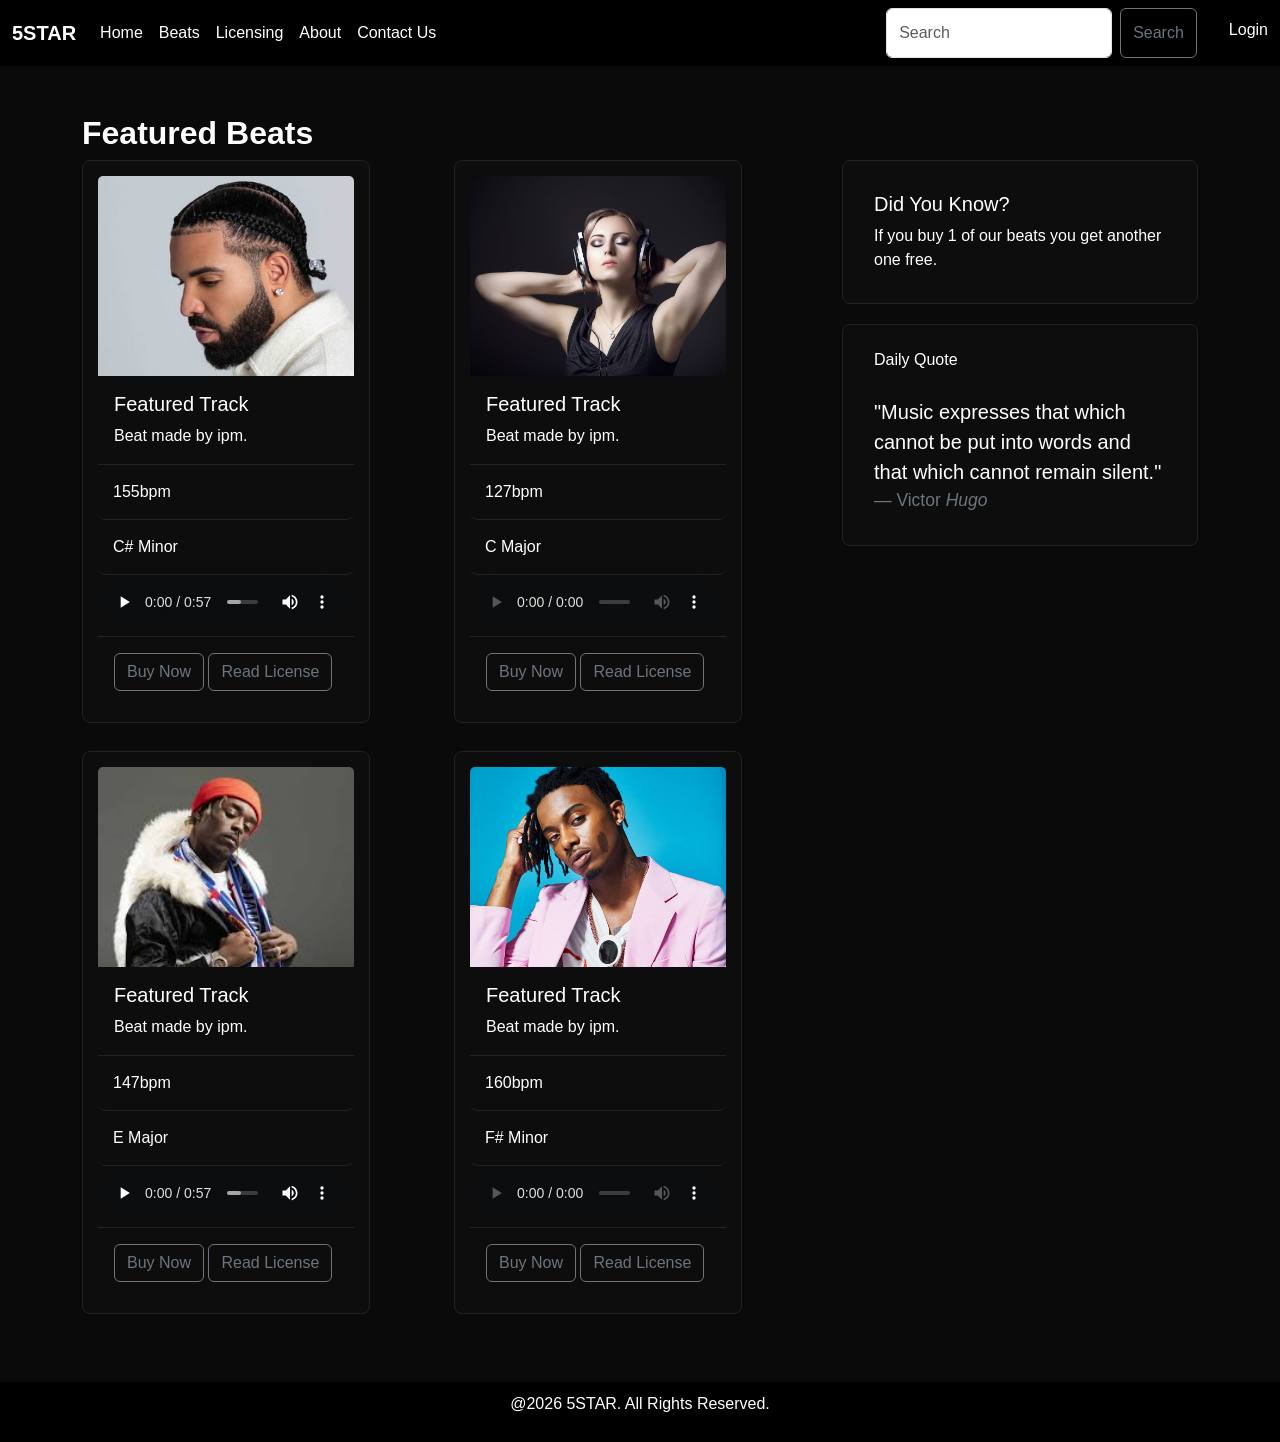
<file: index.html>
<!DOCTYPE html>
<html>
   <head>
      <meta charset="UTF-8"> 
      <meta name="viewport" content="width=device-width, initial-scale=1.0">
      <title> Home Page</title>
      <link href="https://cdn.jsdelivr.net/npm/bootstrap@5.3.0/dist/css/bootstrap.min.css" rel="stylesheet"> 
      <link rel="stylesheet" href="style.css">
    
   </head>
       <body>
        
         <div class="header"> 

            <nav class="navbar navbar-expand-lg navbar-dark bg-black">
              <div class="container-fluid">
                <a class="navbar-brand" href="index.html">5STAR</a>
                <button class="navbar-toggler" type="button" data-bs-toggle="collapse" data-bs-target="#navbarSupportedContent" aria-controls="navbarSupportedContent" aria-expanded="false" aria-label="Toggle navigation">
                <span class="navbar-toggler-icon"></span>
                </button>
                  <div class="collapse navbar-collapse" id="navbarSupportedContent">
                    <ul class="navbar-nav me-auto mb-2 mb-lg-0">
                      <li class="nav-item">
                        <a class="nav-link active" aria-current="page" href="index.html">Home</a>
                      </li>
                      <li class="nav-item">
                        <a class="nav-link active" aria-current="page" href="beats.html">Beats</a>
                      </li>
                      <li class="nav-item">
                        <a class="nav-link active" aria-current="page" href="licensing.html">Licensing</a>
                      </li>
                      <li class="nav-item">
                        <a class="nav-link active" aria-current="page" href="about.html">About</a>
                      </li>
                      <li class="nav-item">
                        <a class="nav-link active" aria-current="page" href="contactus.html">Contact Us</a>
                      </li>    
                        </ul>
                      </li>
                    </ul>
                    <form class="d-flex">
                      <input class="form-control me-2" type="search" placeholder="Search" aria-label="Search">
                      <button class="btn btn-outline-secondary" type="submit">Search</button>
                              <li class="nav-login">
                      <ul>  <a class="nav-link active" aria-current="page" href="login.html" id="loginBtn">Login</a>
                      </ul>
                      </li>  
                    </form>
                  </div>
              </div>
          </nav>
       </div>
      
          <main class="container my-5"> 
            <h2>Featured Beats</h2>
            <div class="card-container">
                <div class="row"> 
                    <div class="col-md-8">
                    <div class="row g-2">

                    <div class="col-md-6"> 

                      <div class="card" style="width: 18rem;">
                        <img src="images/image3.jpg" class="card-img-top" alt="...">
                        <div class="card-body">
                          <h5 class="card-title">Featured Track</h5>
                          <p class="card-text">Beat made by ipm.</p>
                        </div>
                        <ul class="list-group list-group-flush">
                          <li class="list-group-item">155bpm</li>
                          <li class="list-group-item">C# Minor</li>
                          <li> <audio src="audio/bb8.mp3" controls> </audio> </li>
                        </ul>
                        <div class="card-body">
                        <a class="btn btn-outline-secondary" href="checkout.html" role="button">Buy Now</a>
                        <a class="btn btn-outline-secondary" href="licensing.html" role="button">Read License</a>
                        </div>
                      </div>
                    </div> 
                
                
                    
                    <div class="col-md-6"> 

                      <div class="card" style="width: 18rem;">
                        <img src="images/image1.jpg" class="card-img-top" alt="...">
                        <div class="card-body">
                          <h5 class="card-title">Featured Track</h5>
                          <p class="card-text">Beat made by ipm.</p>
                        </div>
                        <ul class="list-group list-group-flush">
                          <li class="list-group-item">127bpm</li>
                          <li class="list-group-item">C Major</li>
                          <li> <audio src="audio/jaiva127bpm.mp3" controls> </audio> </li>
                        </ul>
                        <div class="card-body">
                        <a class="btn btn-outline-secondary" href="checkout.html" role="button">Buy Now</a>
                        <a class="btn btn-outline-secondary" href="licensing.html" role="button">Read License</a>
                        </div>
                      </div>
                      </div>  
                    

                    
                    <div class="col-md-6"> 

                      <div class="card" style="width: 18rem;">
                        <img src="images/image2.jpg" class="card-img-top" alt="...">
                        <div class="card-body">
                          <h5 class="card-title">Featured Track</h5>
                          <p class="card-text">Beat made by ipm.</p>
                        </div>
                        <ul class="list-group list-group-flush">
                          <li class="list-group-item">147bpm</li>
                          <li class="list-group-item">E Major</li>
                          <li> <audio src="audio/bb8.mp3" controls> </audio> </li>
                        </ul>
                        <div class="card-body">
                        <a class="btn btn-outline-secondary" href="checkout.html" role="button">Buy Now</a>
                        <a class="btn btn-outline-secondary" href="licensing.html" role="button">Read License</a>
                        </div>
                      </div>
                      </div>                     
                    
                  
                    <div class="col-md-6"> 

                      <div class="card" style="width: 18rem;">
                        <img src="images/image4.jpg" class="card-img-top" alt="...">
                        <div class="card-body">
                          <h5 class="card-title">Featured Track</h5>
                          <p class="card-text">Beat made by ipm.</p>
                        </div>
                        <ul class="list-group list-group-flush">
                          <li class="list-group-item">160bpm</li>
                          <li class="list-group-item">F# Minor</li>
                          <li> <audio src="audio/jaiva127bpm.mp3" controls> </audio> </li>
                        </ul>
                        <div class="card-body">
                        <a class="btn btn-outline-secondary" href="checkout.html" role="button">Buy Now</a>
                        <a class="btn btn-outline-secondary" href="licensing.html" role="button">Read License</a>
                        </div>
                      </div>
                      </div>   
                      </div>
                      </div>                  
                                    

                <div class="col-md-4 ms-auto">

                    <div class="card"> 

                        <div class="card-body"> 

                            <h5 class="card-title">Did You Know?</h5> 

                            <p class="card-text">If you buy 1 of our beats you get another one free.</p> 

                        </div> 

                    </div> 
                    <div class="card">
                      <div class="card-header">
                        Daily Quote
                      </div>
                      <div class="card-body">
                        <blockquote class="blockquote mb-0">
                          <p>"Music expresses that which cannot be put into words and that which cannot remain silent." </p>
                          <footer class="blockquote-footer">Victor  <cite title="Source Title">Hugo</cite></footer>
                        </blockquote>
                      </div>
                    </div>
                 </div>
                </div> 
      


            

      </main> 
      <script src="https://cdn.jsdelivr.net/npm/@popperjs/core@2.11.6/dist/umd/popper.min.js"></script> 
      <script src="https://cdn.jsdelivr.net/npm/bootstrap@5.3.0/dist/js/bootstrap.min.js"></script> 
      <script src="script.js"></script> 
    </body>
          <div class="footer">
        <p>@2026 5STAR. All Rights Reserved.</p>
      </div>
</html>
</file>
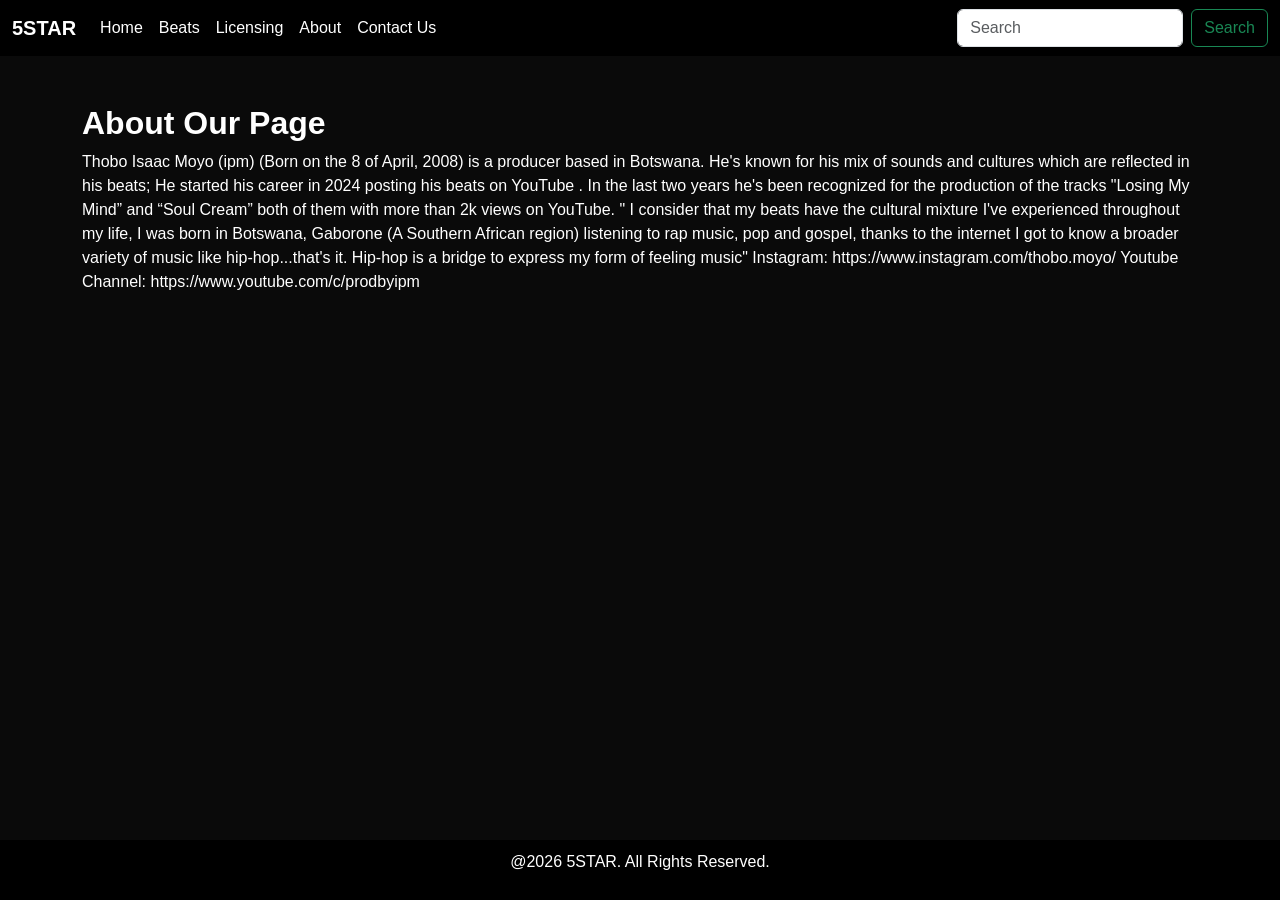
<file: about.html>
<!DOCTYPE html>
<html>
    <head> 
        <meta charset="UTF-8"> 
        <meta name="viewport" content="width=device-width, initial-scale=1.0">
        <title> About </title>
        <link href="https://cdn.jsdelivr.net/npm/bootstrap@5.3.0/dist/css/bootstrap.min.css" rel="stylesheet">
        <link rel="stylesheet" href="style.css">
    </head>
     <body>
        <div class="header"> 

            <nav class="navbar navbar-expand-lg navbar-dark bg-black">
            <div class="container-fluid">
                <a class="navbar-brand" href="index.html">5STAR</a>
                <button class="navbar-toggler" type="button" data-bs-toggle="collapse" data-bs-target="#navbarSupportedContent" aria-controls="navbarSupportedContent" aria-expanded="false" aria-label="Toggle navigation">
                <span class="navbar-toggler-icon"></span>
                </button>
                <div class="collapse navbar-collapse" id="navbarSupportedContent">
                <ul class="navbar-nav me-auto mb-2 mb-lg-0">
                    <li class="nav-item">
                    <a class="nav-link active" aria-current="page" href="index.html">Home</a>
                    </li>
                    <li class="nav-item">
                    <a class="nav-link active" aria-current="page" href="beats.html">Beats</a>
                    </li>
                    <li class="nav-item">
                    <a class="nav-link active" aria-current="page" href="licensing.html">Licensing</a>
                    </li>
                    <li class="nav-item">
                        <a class="nav-link active" aria-current="page" href="about.html">About</a>
                    </li>
                    <li class="nav-item">
                    <a class="nav-link active" aria-current="page" href="contactus.html">Contact Us</a>
                    </li>    
                    </ul>
                    </li>
                </ul>
                <form class="d-flex">
                    <input class="form-control me-2" type="search" placeholder="Search" aria-label="Search">
                    <button class="btn btn-outline-success" type="submit">Search</button>
                </form>
                </div>
            </div>
            </nav>
        </div>

      <main class="container my-5"> 
        <h2>About Our Page</h2>
        <p>Thobo Isaac Moyo (ipm) (Born on the 8 of April, 2008) is a producer based in Botswana. He's known for his mix of sounds and cultures which are reflected in his beats; He started his career in 2024 posting his beats on YouTube . In the last two years he's been recognized for the production of the tracks "Losing My Mind” and “Soul Cream” both of them with more than 2k views on YouTube. " I consider that my beats have the cultural mixture I've experienced throughout my life, I was born in Botswana, Gaborone (A Southern African region) listening to rap music, pop and gospel, thanks to the internet I got to know a broader variety of music like hip-hop...that's it. Hip-hop is a bridge to express my form of feeling music" Instagram: https://www.instagram.com/thobo.moyo/ Youtube Channel: https://www.youtube.com/c/prodbyipm</p>
        
      </main>
      <div class="footer">
        <p>@2026 5STAR. All Rights Reserved.</p>
      </div>
</html>
        <script src="https://cdn.jsdelivr.net/npm/@popperjs/core@2.11.6/dist/umd/popper.min.js"></script> 
        <script src="https://cdn.jsdelivr.net/npm/bootstrap@5.3.0/dist/js/bootstrap.min.js"></script> 
        <script src="script.js"></script> 
    </body>
</file>
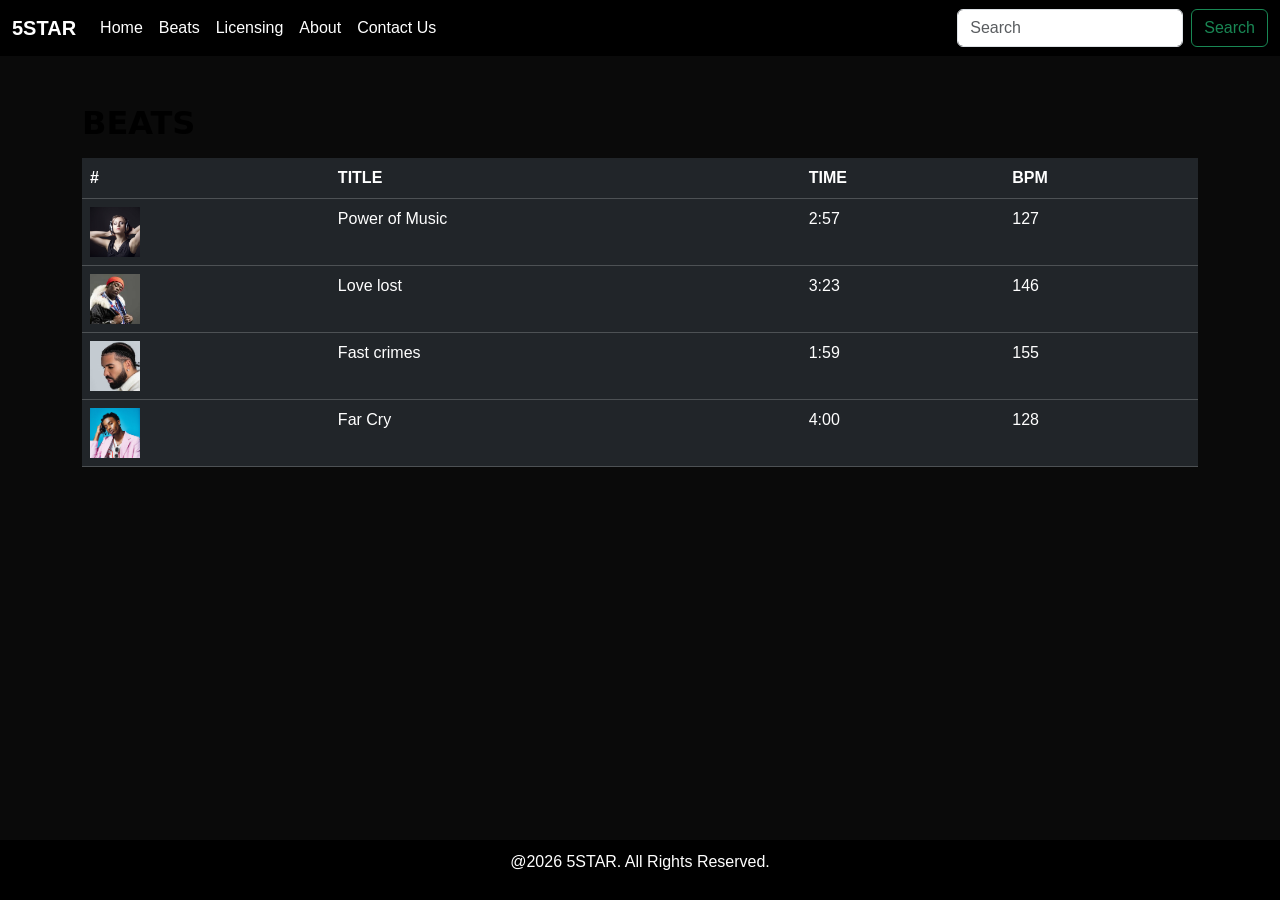
<file: beats.html>
<!DOCTYPE html>
<html>
    <head> 
        <meta charset="UTF-8"> 
        <meta name="viewport" content="width=device-width, initial-scale=1.0">
        <title> Beats </title>
        <link href="https://cdn.jsdelivr.net/npm/bootstrap@5.3.0/dist/css/bootstrap.min.css" rel="stylesheet">
        <link rel="stylesheet" href="style.css">
    </head>
     <body>
        <div class="header"> 

            <nav class="navbar navbar-expand-lg navbar-dark bg-black">
            <div class="container-fluid">
                <a class="navbar-brand" href="index.html">5STAR</a>
                <button class="navbar-toggler" type="button" data-bs-toggle="collapse" data-bs-target="#navbarSupportedContent" aria-controls="navbarSupportedContent" aria-expanded="false" aria-label="Toggle navigation">
                <span class="navbar-toggler-icon"></span>
                </button>
                <div class="collapse navbar-collapse" id="navbarSupportedContent">
                <ul class="navbar-nav me-auto mb-2 mb-lg-0">
                    <li class="nav-item">
                    <a class="nav-link active" aria-current="page" href="index.html">Home</a>
                    </li>
                    <li class="nav-item">
                    <a class="nav-link active" aria-current="page" href="beats.html">Beats</a>
                    </li>
                    <li class="nav-item">
                    <a class="nav-link active" aria-current="page" href="licensing.html">Licensing</a>
                    </li>
                    <li class="nav-item">
                        <a class="nav-link active" aria-current="page" href="about.html">About</a>
                    </li>
                    <li class="nav-item">
                    <a class="nav-link active" aria-current="page" href="contactus.html">Contact Us</a>
                    </li>    
                    </ul>
                    </li>
                </ul>
                <form class="d-flex">
                    <input class="form-control me-2" type="search" placeholder="Search" aria-label="Search">
                    <button class="btn btn-outline-success" type="submit">Search</button>
                </form>

                </div>
            </div>
            </nav>
        </div>
      <main class="container my-5"> 
        
            
                <div class="beats">
                    <h2>BEATS</h2>
 <table class="table table-dark  ">
    <div class="table">
  <thead>
    <tr>
      <th scope="col">#</th>
      <th scope="col">TITLE</th>
      <th scope="col">TIME</th>
      <th scope="col">BPM</th>
    </tr>
  </thead>
  <tbody>
    <tr>
      <th scope="row"> <img src="images/image1.jpg" class="beat-img" onclick="playSong('audio/jaiva127bpm.mp3')"></th>
      <td>Power of Music</td>
      <td>2:57</td>
      <td>127</td>
    </tr>
    <tr>
      <th scope="row"><img src="images/image2.jpg"</th>
      <td>Love lost</td>
      <td>3:23</td>
      <td>146</td>
    </tr>
    <tr>
      <th scope="row"><img src="images/image3.jpg"</th>
      <td>Fast crimes</td>
      <td>1:59</td>
      <td>155</td>
    </tr>
    <tr>
      <th scope="row"><img src="images/image4.jpg"</th>
      <td>Far Cry</td>
      <td>4:00</td>
      <td>128</td>
    </tr>
  </tbody>
  </div>
</table>
 
            </div>
      </main>
      <div class="footer">
        <p>@2026 5STAR. All Rights Reserved.</p>
      </div>
        <script src="https://cdn.jsdelivr.net/npm/@popperjs/core@2.11.6/dist/umd/popper.min.js"></script> 
        <script src="https://cdn.jsdelivr.net/npm/bootstrap@5.3.0/dist/js/bootstrap.min.js"></script> 
    </body>

</html>
</file>
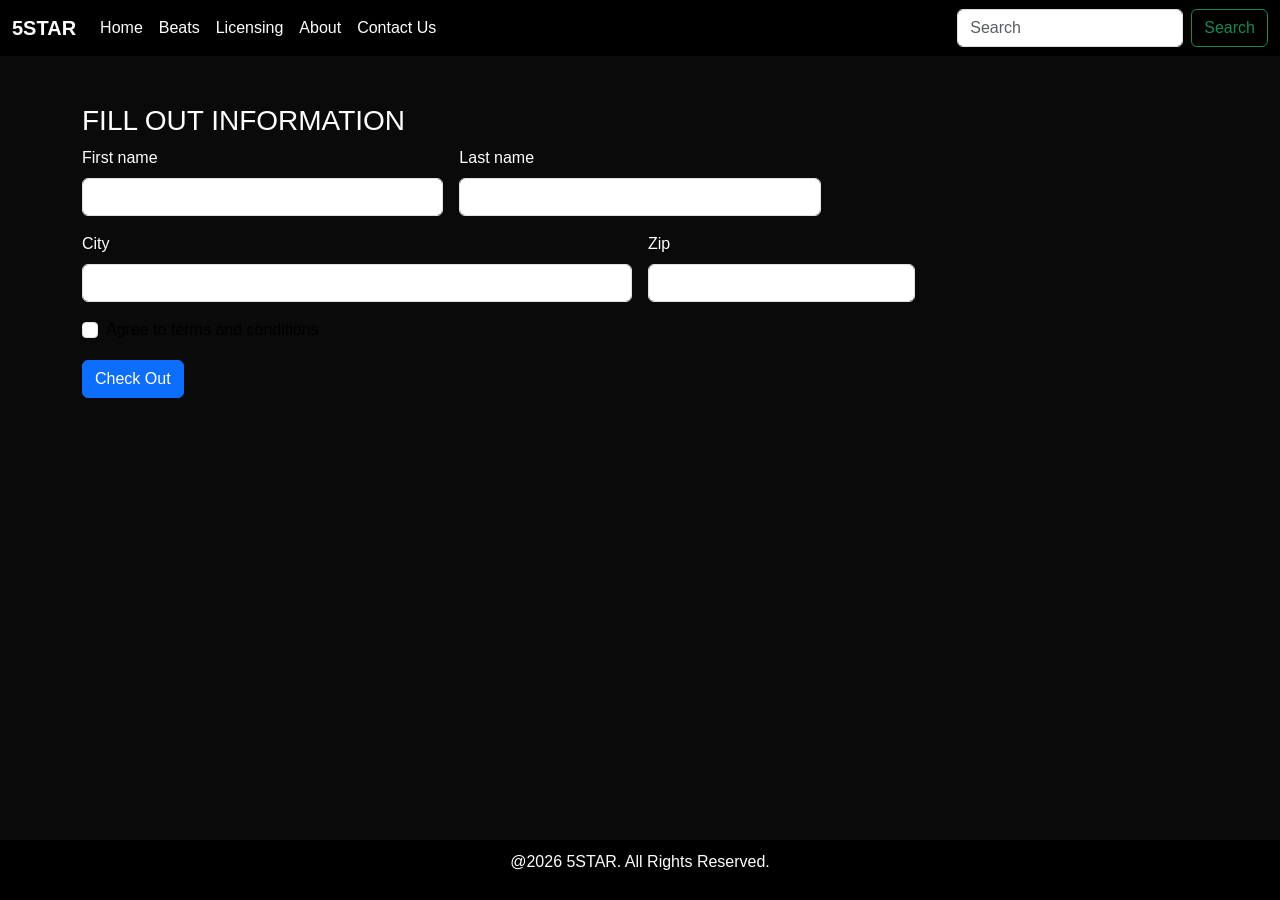
<file: checkout.html>
<!DOCTYPE html>
<html>
    <head> 
        <meta charset="UTF-8"> 
        <meta name="viewport" content="width=device-width, initial-scale=1.0">
        <title> CheckOut </title>
        <link href="https://cdn.jsdelivr.net/npm/bootstrap@5.3.0/dist/css/bootstrap.min.css" rel="stylesheet">
        <link rel="stylesheet" href="style.css">
    </head>
     <body>
        <div class="header"> 

            <nav class="navbar navbar-expand-lg navbar-dark bg-black">
            <div class="container-fluid">
                <a class="navbar-brand" href="index.html">5STAR</a>
                <button class="navbar-toggler" type="button" data-bs-toggle="collapse" data-bs-target="#navbarSupportedContent" aria-controls="navbarSupportedContent" aria-expanded="false" aria-label="Toggle navigation">
                <span class="navbar-toggler-icon"></span>
                </button>
                <div class="collapse navbar-collapse" id="navbarSupportedContent">
                <ul class="navbar-nav me-auto mb-2 mb-lg-0">
                    <li class="nav-item">
                    <a class="nav-link active" aria-current="page" href="index.html">Home</a>
                    </li>
                    <li class="nav-item">
                    <a class="nav-link active" aria-current="page" href="beats.html">Beats</a>
                    </li>
                    <li class="nav-item">
                    <a class="nav-link active" aria-current="page" href="licensing.html">Licensing</a>
                    </li>
                    <li class="nav-item">
                        <a class="nav-link active" aria-current="page" href="about.html">About</a>
                    </li>
                    <li class="nav-item">
                    <a class="nav-link active" aria-current="page" href="contactus.html">Contact Us</a>
                    </li>    
                    </ul>
                    </li>
                </ul>
                <form class="d-flex">
                    <input class="form-control me-2" type="search" placeholder="Search" aria-label="Search">
                    <button class="btn btn-outline-success" type="submit">Search</button>
                </form>
                </div>
         </div>
         </nav>
    </div>

            <main class="container my-5">
                <div class="checkout">
                    <h3>FILL OUT INFORMATION</h3>
                    
                <form class="row g-3 needs-validation" action="purchase.html" method="GET" novalidate>
                    
                <div class="col-md-4">
                    <label for="validationCustom01" class="form-label">First name</label>
                    <input type="text" class="form-control" id="validationCustom01" required>
                    <div class="invalid-feedback">
                    Please provide first name.
                    </div>
                </div>
                <div class="col-md-4">
                    <label for="validationCustom02" class="form-label">Last name</label>
                    <input type="text" class="form-control" id="validationCustom02" required>
                    <div class="invalid-feedback">
                    Please provide last name.
                    </div>
                    
                </div>
               
                <div class="col-md-6">
                    <label for="validationCustom03" class="form-label">City</label>
                    <input type="text" class="form-control" id="validationCustom03" required>
                    <div class="invalid-feedback">
                    Please provide a valid city.
                    </div>
                </div>
               
                <div class="col-md-3">
                    <label for="validationCustom05" class="form-label">Zip</label>
                    <input type="text" class="form-control" id="validationCustom05" required>
                    <div class="invalid-feedback">
                    Please provide a valid zip.
                    </div>
                </div>
                <div class="col-12">
                    <div class="form-check">
                    <input class="form-check-input" type="checkbox" value="" id="invalidCheck" required>
                    <label class="form-check-label" for="invalidCheck">
                        Agree to terms and conditions
                    </label>
                    <div class="invalid-feedback">
                        You must agree before submitting.
                    </div>
                    </div>
                </div>
                <div class="col-12">
                    
                    <button class="btn btn-primary" href="index.html" type="submit">Check Out</button>
                    
                </div>
                </form>
                
                </div>


                <script src="https://cdn.jsdelivr.net/npm/@popperjs/core@2.11.6/dist/umd/popper.min.js"></script> 
                <script src="https://cdn.jsdelivr.net/npm/bootstrap@5.3.0/dist/js/bootstrap.min.js"></script> 
                <script src="script.js"></script> 
        </main>
    </body>
      <div class="footer">
        <p>@2026 5STAR. All Rights Reserved.</p>
      </div>
</html>
</file>
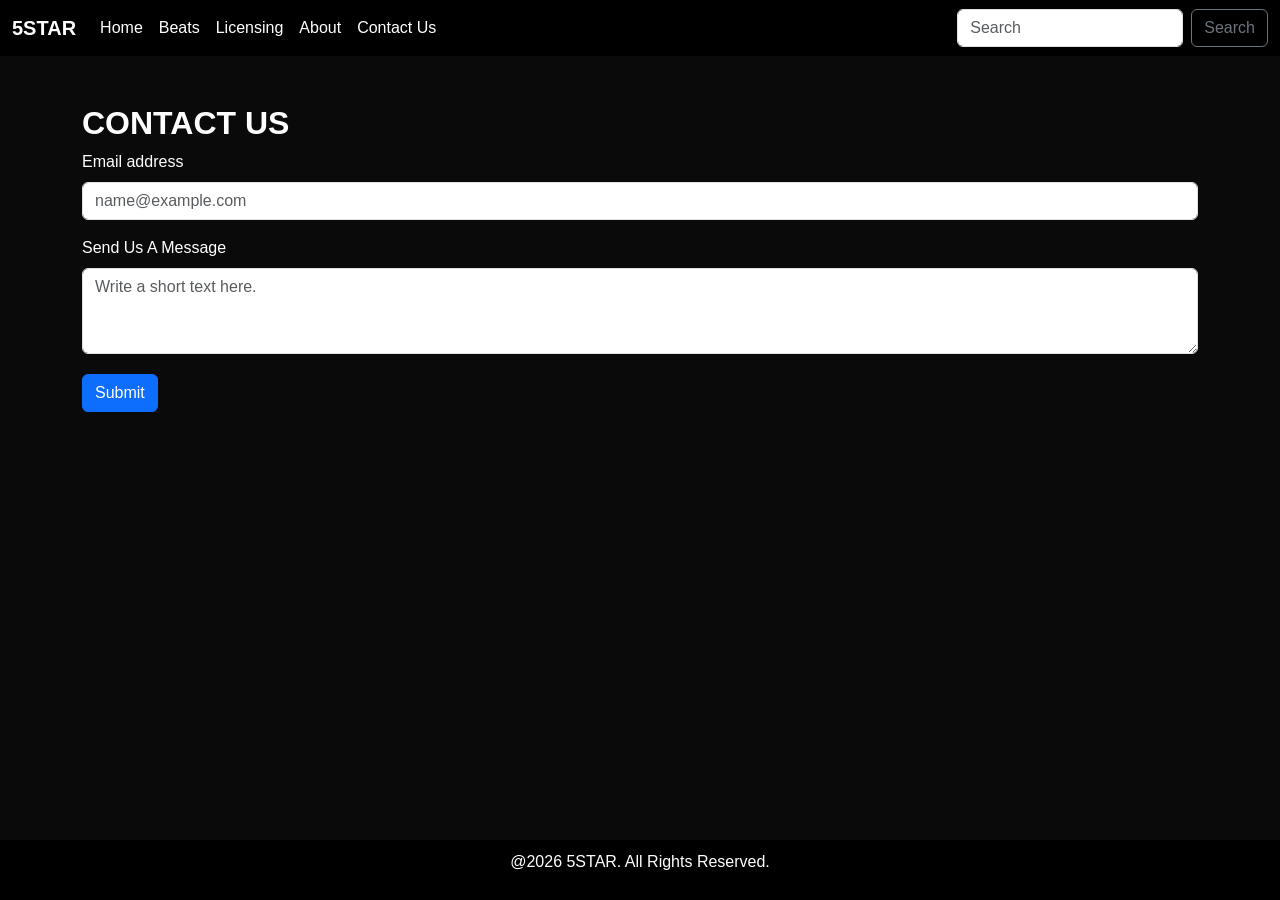
<file: contactus.html>
<!DOCTYPE html>
<html>
    <head> 
        <meta charset="UTF-8"> 
        <meta name="viewport" content="width=device-width, initial-scale=1.0">
        <title> Contact Us </title>
        <link href="https://cdn.jsdelivr.net/npm/bootstrap@5.3.0/dist/css/bootstrap.min.css" rel="stylesheet"> 
        <link rel="stylesheet" href="style.css">
    </head>
    <body>
        
        <div class="header"> 
            <nav class="navbar navbar-expand-lg navbar-dark bg-black">
            <div class="container-fluid">
                <a class="navbar-brand" href="index.html">5STAR</a>
                <button class="navbar-toggler" type="button" data-bs-toggle="collapse" data-bs-target="#navbarSupportedContent" aria-controls="navbarSupportedContent" aria-expanded="false" aria-label="Toggle navigation">
                <span class="navbar-toggler-icon"></span>
                </button>
                <div class="collapse navbar-collapse" id="navbarSupportedContent">
                <ul class="navbar-nav me-auto mb-2 mb-lg-0">
                    <li class="nav-item">
                    <a class="nav-link active" aria-current="page" href="index.html">Home</a>
                    </li>
                    <li class="nav-item">
                    <a class="nav-link active" aria-current="page" href="beats.html">Beats</a>
                    </li>
                    <li class="nav-item">
                    <a class="nav-link active" aria-current="page" href="licensing.html">Licensing</a>
                    </li>
                    <li class="nav-item">
                        <a class="nav-link active" aria-current="page" href="about.html">About</a>
                    </li>
                    <li class="nav-item">
                    <a class="nav-link active" aria-current="page" href="contactus.html">Contact Us</a>
                    </li>    
                    </ul>
                    </li>
                </ul>
                <form class="d-flex">
                    <input class="form-control me-2" type="search" placeholder="Search" aria-label="Search">
                    <button class="btn btn-outline-secondary" type="submit">Search</button>
                </form>
                </div>
                
            </div>
            
            </nav>
        </div>
        
            <main class="container my-5"> 
                <h2> CONTACT US </h2>
                <form action="index.html">
                <div class="mb-3">
                    <label for="exampleFormControlInput1" class="form-label">Email address</label>
                    <input type="email" class="form-control" id="floatingInput" placeholder="name@example.com" required>
                </div>
                <div class="mb-3">
                    <label for="exampleFormControlTextarea1" class="form-label">Send Us A Message</label>
                    <textarea class="form-control" id="exampleFormControlTextarea1" placeholder="Write a short text here." rows="3" required></textarea>
                    <div class="submit-button">
                        <button class="btn btn-primary" type="submit">Submit</button>
                    </div>
                </div>
                </form>

            

        </main> 
      <div class="footer">
        <p>@2026 5STAR. All Rights Reserved.</p>
      </div>
            <script src="https://cdn.jsdelivr.net/npm/@popperjs/core@2.11.6/dist/umd/popper.min.js"></script> 
            <script src="https://cdn.jsdelivr.net/npm/bootstrap@5.3.0/dist/js/bootstrap.min.js"></script> 
            <script src="script.js"></script> 
    </body>

</html>
</file>
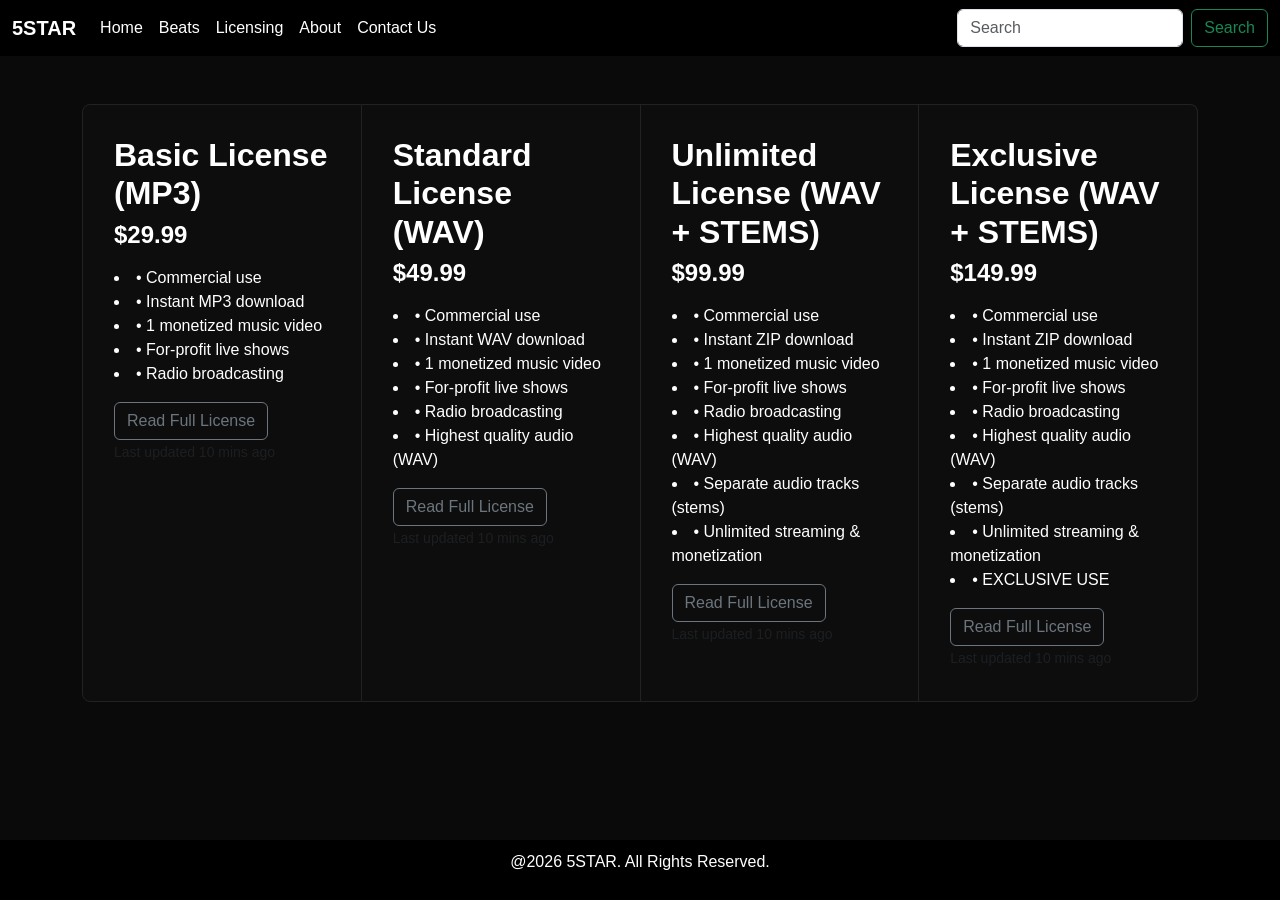
<file: licensing.html>
<!DOCTYPE html>
<html>
    <head> 
        <meta charset="UTF-8"> 
        <meta name="viewport" content="width=device-width, initial-scale=1.0">
        <title> Licensing </title>
        <link href="https://cdn.jsdelivr.net/npm/bootstrap@5.3.0/dist/css/bootstrap.min.css" rel="stylesheet">
        <link rel="stylesheet" href="style.css">
    </head>
     <body>
        <div class="header"> 

            <nav class="navbar navbar-expand-lg navbar-dark bg-black">
            <div class="container-fluid">
                <a class="navbar-brand" href="index.html">5STAR</a>
                <button class="navbar-toggler" type="button" data-bs-toggle="collapse" data-bs-target="#navbarSupportedContent" aria-controls="navbarSupportedContent" aria-expanded="false" aria-label="Toggle navigation">
                <span class="navbar-toggler-icon"></span>
                </button>
                <div class="collapse navbar-collapse" id="navbarSupportedContent">
                <ul class="navbar-nav me-auto mb-2 mb-lg-0">
                    <li class="nav-item">
                    <a class="nav-link active" aria-current="page" href="index.html">Home</a>
                    </li>
                    <li class="nav-item">
                    <a class="nav-link active" aria-current="page" href="beats.html">Beats</a>
                    </li>
                    <li class="nav-item">
                    <a class="nav-link active" aria-current="page" href="licensing.html">Licensing</a>
                    </li>
                    <li class="nav-item">
                        <a class="nav-link active" aria-current="page" href="about.html">About</a>
                    </li>
                    <li class="nav-item">
                    <a class="nav-link active" aria-current="page" href="contactus.html">Contact Us</a>
                    </li>    
                    </ul>
                    </li>
                </ul>
                <form class="d-flex">
                    <input class="form-control me-2" type="search" placeholder="Search" aria-label="Search">
                    <button class="btn btn-outline-success" type="submit">Search</button>
                </form>
                </div>
            </div>
            </nav>
        </div>
      <main class="container my-5"> 
            <div class="card-group">
  <div class="card">
    
    <div class="card-body">
      <h2 class="card-title">Basic License (MP3)</h2>
      <h4 class="card-title">$29.99</h4>
      <p class="card-text"> <li>• Commercial use</li>
                            <li>• Instant MP3 download</li>
                            <li>• 1 monetized music video</li>
                            <li>• For-profit live shows</li>
                            <li>• Radio broadcasting</li>
        </p>
            <button type="button" class="btn btn-outline-secondary" data-bs-toggle="modal" data-bs-target="#staticBackdrop">
            Read Full License
            </button>

      <p class="card-text"><small class="text-muted">Last updated 10 mins ago</small></p>
    </div>
  </div>
  <div class="card">
    
    <div class="card-body">
      <h2 class="card-title">Standard License (WAV)</h2>
      <h4 class="card-title">$49.99</h4>
      <p class="card-text"> <li>• Commercial use</li>
                           <li>• Instant WAV download</li> 
                           <li>• 1 monetized music video</li> 
                           <li>• For-profit live shows</li> 
                           <li>• Radio broadcasting</li> 
                           <li>• Highest quality audio (WAV)</li> 

        </p>

            <button type="button" class="btn btn-outline-secondary" data-bs-toggle="modal" data-bs-target="#staticBackdrop">
            Read Full License
            </button>


      <p class="card-text"><small class="text-muted">Last updated 10 mins ago</small></p>
    </div>
  </div>
  <div class="card">
    
    <div class="card-body">
      <h2 class="card-title">Unlimited License (WAV + STEMS)</h2>
      <h4 class="card-title">$99.99</h4>
      <p class="card-text"> 
                            <li>• Commercial use</li>
                            <li>• Instant ZIP download</li>
                            <li>• 1 monetized music video</li>
                            <li>• For-profit live shows</li>
                            <li>• Radio broadcasting</li>
                            <li>• Highest quality audio (WAV)</li>
                            <li>• Separate audio tracks (stems)</li>
                            <li>• Unlimited streaming & monetization</li>
        </p>
            <button type="button" class="btn btn-outline-secondary" data-bs-toggle="modal" data-bs-target="#staticBackdrop">
            Read Full License
            </button>
      <p class="card-text"><small class="text-muted">Last updated 10 mins ago</small></p>
    </div>
  </div>

  <div class="card">
    
    <div class="card-body">
      <h2 class="card-title">Exclusive License (WAV + STEMS)</h2>
      <h4 class="card-title">$149.99</h4>
      <p class="card-text"> <li>• Commercial use</li>
                            <li>• Instant ZIP download</li>
                            <li>• 1 monetized music video</li>
                            <li>• For-profit live shows</li>
                            <li>• Radio broadcasting</li>
                            <li>• Highest quality audio (WAV)</li>
                            <li>• Separate audio tracks (stems)</li>
                            <li>• Unlimited streaming & monetization</li>
                            <li>• EXCLUSIVE USE</li>    
        </p>
        <!-- Button trigger modal -->
<button type="button" class="btn btn-outline-secondary" data-bs-toggle="modal" data-bs-target="#staticBackdrop">

  Read Full License
</button>



      <p class="card-text"><small class="text-muted">Last updated 10 mins ago</small></p>
    </div>
  </div>
  


      </main>
      <div class="footer">
        <p>@2026 5STAR. All Rights Reserved.</p>
      </div>
<!-- Modal -->
<div class="modal fade" id="staticBackdrop" data-bs-backdrop="static" data-bs-keyboard="false" tabindex="-1" aria-labelledby="staticBackdropLabel" aria-hidden="true">
  
    <!-- Scrollable modal -->
    <div class="modal-dialog modal-dialog-scrollable">
    <div class="modal-content">
      <div class="modal-header">
        <h5 class="modal-title" id="staticBackdropLabel">License Preview</h5>
        <button type="button" class="btn-close" data-bs-dismiss="modal" aria-label="Close"></button>
      </div>
      <div class="modal-body">
        <p>"Unlimited (STEMS + WAV)" NON-EXCLUSIVE BEAT LICENSING AGREEMENT

            THIS LICENSE AGREEMENT is made on 4/29/26, 8:27 AM (the "Effective Date") between Preview Only p/k/a Preview Only (the “Producer” or “Licensor”), professionally known as Preview Only, located in Medellín, Antioquia, Colombia (the "Licensor"), and Licensee, professionally known as Licensee, located at [N/A] (the "Licensee").

            In exchange for full payment of 129.99 USD, the Licensor grants to the Licensee the limited rights set out below in the copyrighted musical composition titled "Preview Track Only" (the "Beat").

            All audio files and rights are delivered only after full payment is received. This license is final and non-refundable.

            DEFINITIONS Final Work: A new musical composition created by the Licensee by adding original lyrics and vocal performance over the Beat.
            Commercial Use: Monetized release, streaming, or promotion of the Final Work without restriction.

            Streaming Platforms: Includes but is not limited to Spotify, Apple Music, YouTube, TikTok, Instagram, SoundCloud, etc.

            LICENSE GRANT The Licensor hereby grants the Licensee a non-exclusive, non-transferable, and non-sublicensable license to create one (1) Final Work incorporating the Beat, strictly for commercial use as outlined in this agreement.
            The Beat may only be used as part of the Final Work and may not be distributed, resold, or exploited independently.

            RIGHTS AND LIMITATIONS 3.1 Distribution Platforms: The Final Work may be released and monetized on:
            Social Media: Instagram, TikTok, Facebook, etc.

            Streaming Services: Spotify, Apple Music, Amazon, Deezer, Tidal, etc.

            Video/Audio Platforms: YouTube, SoundCloud, AudioMack

            Podcast Platforms: Spotify Podcasts, PodBean, and similar services

            3.2 Streams: Unlimited audio and video streams allowed across all platforms.

            3.3 Copies Distributed: Unlimited digital and/or physical copies may be distributed.

            3.4 Free Downloads: Unlimited free downloads of the Final Work are permitted.

            3.5 Music Videos:

            Unlimited monetized and non-monetized music videos allowed.

            3.6 Video Streams:

            Unlimited monetized and non-monetized video streams allowed.

            3.7 Live Performances:

            For-profit performances: Yes

            Not-for-profit performances: Unlimited

            3.8 Radio Broadcasting: Unlimited radio broadcasting rights allowed.

            3.9 Content ID and Audio Fingerprinting: The Licensee may not register the Beat or the Final Work with YouTube Content ID or similar services. This right remains exclusively with the Licensor.

            3.10 File Type Delivered: License includes delivery of: ZIP folder with WAV and separate audio tracks (stems)

            3.11 Term: The license is valid for 10 years from the Effective Date.

            3.12 Synchronization Rights: Not included. A separate license is required for TV, film, advertisements, video games, or OTT platforms (e.g., Netflix, Disney+).

            PUBLISHING AND COPYRIGHT
             Writer	 Share
             Licensor Name (Licensor)	 50%
             Licensee Name (Licensee)	 50%
            Publishing Share:
             Writer	 Share
             Licensor Name (Licensor)	 50%
             Licensee Name (Licensee)	 50%
            The Licensee must credit and declare these ownership splits when registering the Final Work with performance rights organizations (PROs), publishers, aggregators, or distributors. If applicable, the Licensee must also disclose this split to record labels, sync agents, and copyright offices.

            COMPENSATION The Licensee agrees to pay 129.99 USD for the license. If payment is revoked, reversed, or refunded, all granted rights are immediately void, and continued use of the Beat or Final Work will constitute a breach of copyright.

            TERMINATION This Agreement will automatically terminate upon:

            Expiration of the license term (10 years)

            Violation of any restrictions (e.g., unauthorized Content ID registration)

            Upon termination, all rights granted to the Licensee will revert to the Licensor, except for previously accrued royalties or earnings from content distributed during the valid license period.

            GOVERNING LAW This Agreement shall be governed by and construed in accordance with the laws of Medellín, Colombia. Any legal disputes shall be resolved under the jurisdiction of Medellín, Colombia, without reference to conflict of laws principles.

            SIGNATURES AND ACCEPTANCE This Agreement is legally binding upon purchase and download, even without physical signature. By completing the transaction, the Licensee confirms full acceptance of these terms.

            Licensor: Preview Only p/k/a Preview Only (the “Producer” or “Licensor”) a.k.a. Preview Only Licensee: Licensee a.k.a. Licensee Signed via BeatStars on 4/29/26, 8:27 AM

            Publishing and Writer Information:

            Author (Writer): Cristian Fernando García Rivera --- IPI #: 01088989968 (BMI)
            Publisher (B Noize): BeatStars Publishing / Sony Music Publishing --- IPI #: 01088990008 (BMI)

            Contact Email: bnoizemusic@gmail.com Website: www.bnoizebeats.com
        </p>
      </div>
      <div class="modal-footer">
        
        <a class="btn btn-primary" href="licensing.html" role="button">Understood</a>

      </div>
    </div>
  </div>
  </div>
        <script src="https://cdn.jsdelivr.net/npm/bootstrap@5.3.0/dist/js/bootstrap.bundle.min.js"></script>
        <script src="script.js"></script> 
    </body>

</html>
</file>
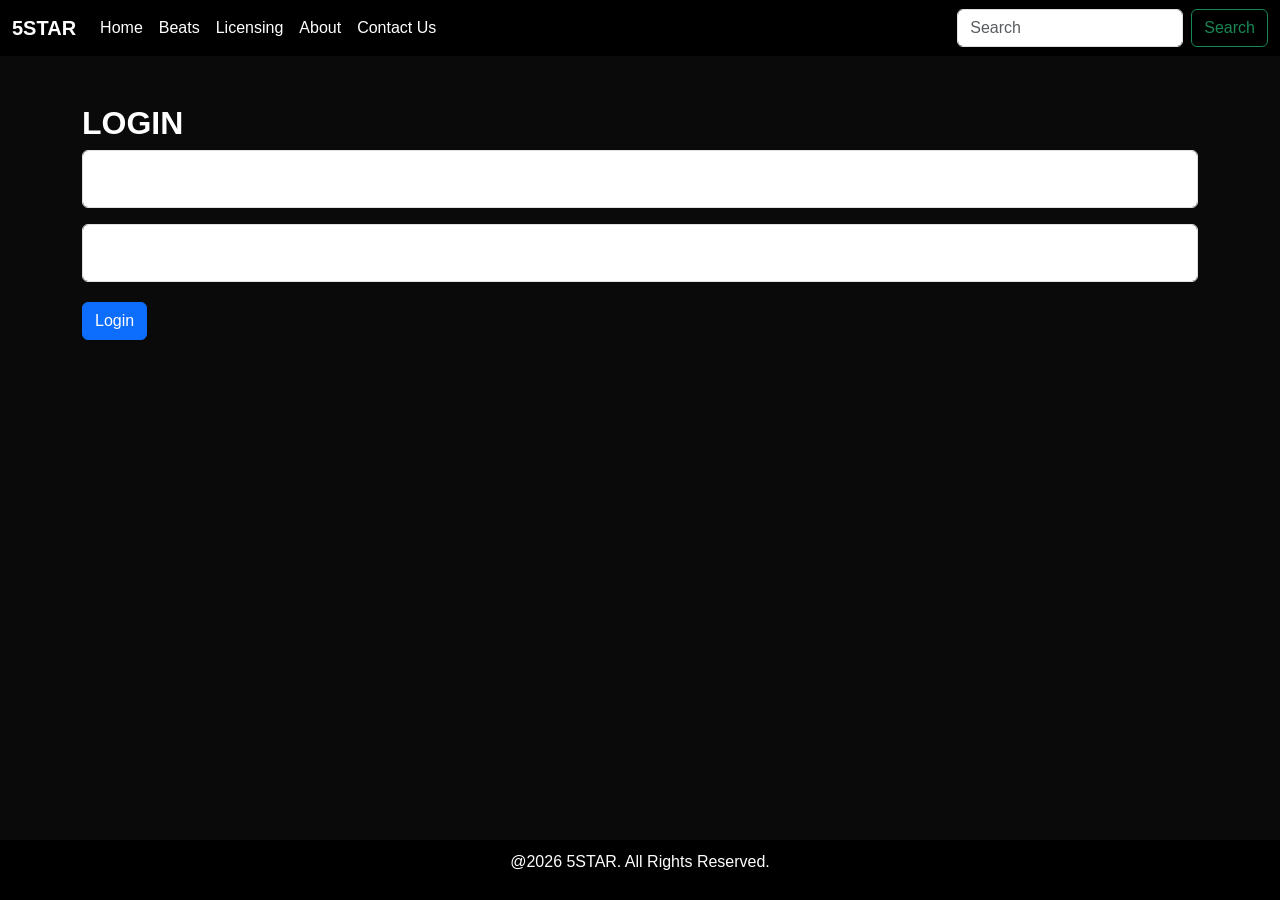
<file: login.html>
<!DOCTYPE html>
<html>
    <head> 
        <meta charset="UTF-8"> 
        <meta name="viewport" content="width=device-width, initial-scale=1.0">
        <title> Login </title>
        <link href="https://cdn.jsdelivr.net/npm/bootstrap@5.3.0/dist/css/bootstrap.min.css" rel="stylesheet">
        <link rel="stylesheet" href="style.css">
    </head>
     <body>
        <div class="header"> 

            <nav class="navbar navbar-expand-lg navbar-dark bg-black">
            <div class="container-fluid">
                <a class="navbar-brand" href="index.html">5STAR</a>
                <button class="navbar-toggler" type="button" data-bs-toggle="collapse" data-bs-target="#navbarSupportedContent" aria-controls="navbarSupportedContent" aria-expanded="false" aria-label="Toggle navigation">
                <span class="navbar-toggler-icon"></span>
                </button>
                <div class="collapse navbar-collapse" id="navbarSupportedContent">
                <ul class="navbar-nav me-auto mb-2 mb-lg-0">
                    <li class="nav-item">
                    <a class="nav-link active" aria-current="page" href="index.html">Home</a>
                    </li>
                    <li class="nav-item">
                    <a class="nav-link active" aria-current="page" href="beats.html">Beats</a>
                    </li>
                    <li class="nav-item">
                    <a class="nav-link active" aria-current="page" href="licensing.html">Licensing</a>
                    </li>
                    <li class="nav-item">
                        <a class="nav-link active" aria-current="page" href="about.html">About</a>
                    </li>
                    <li class="nav-item">
                    <a class="nav-link active" aria-current="page" href="contactus.html">Contact Us</a>
                    </li>    
                    </ul>
                    </li>
                </ul>
                <form class="d-flex">
                    <input class="form-control me-2" type="search" placeholder="Search" aria-label="Search">
                    <button class="btn btn-outline-success" type="submit">Search</button>
                </form>
                </div>
         </div>
         </nav>
    </div>

            <main class="container my-5">
                <h2> LOGIN </h2>
                <div class="form-floating mb-3">
                    <input type="email" class="form-control" id="floatingInput" placeholder="name@example.com">
                    <label for="floatingInput">Email address</label>
                </div>
                <div class="form-floating">
                    <input type="password" class="form-control" id="floatingPassword" placeholder="Password">
                    <label for="floatingPassword">Password</label>
                </div>

                <a class="btn btn-primary" href="index.html" role="button">Login</a>


                <script src="https://cdn.jsdelivr.net/npm/@popperjs/core@2.11.6/dist/umd/popper.min.js"></script> 
                <script src="https://cdn.jsdelivr.net/npm/bootstrap@5.3.0/dist/js/bootstrap.min.js"></script> 
                <script src="script.js"></script> 
        </main>
    </body>
      <div class="footer">
        <p>@2026 5STAR. All Rights Reserved.</p>
      </div>
</html>
</file>
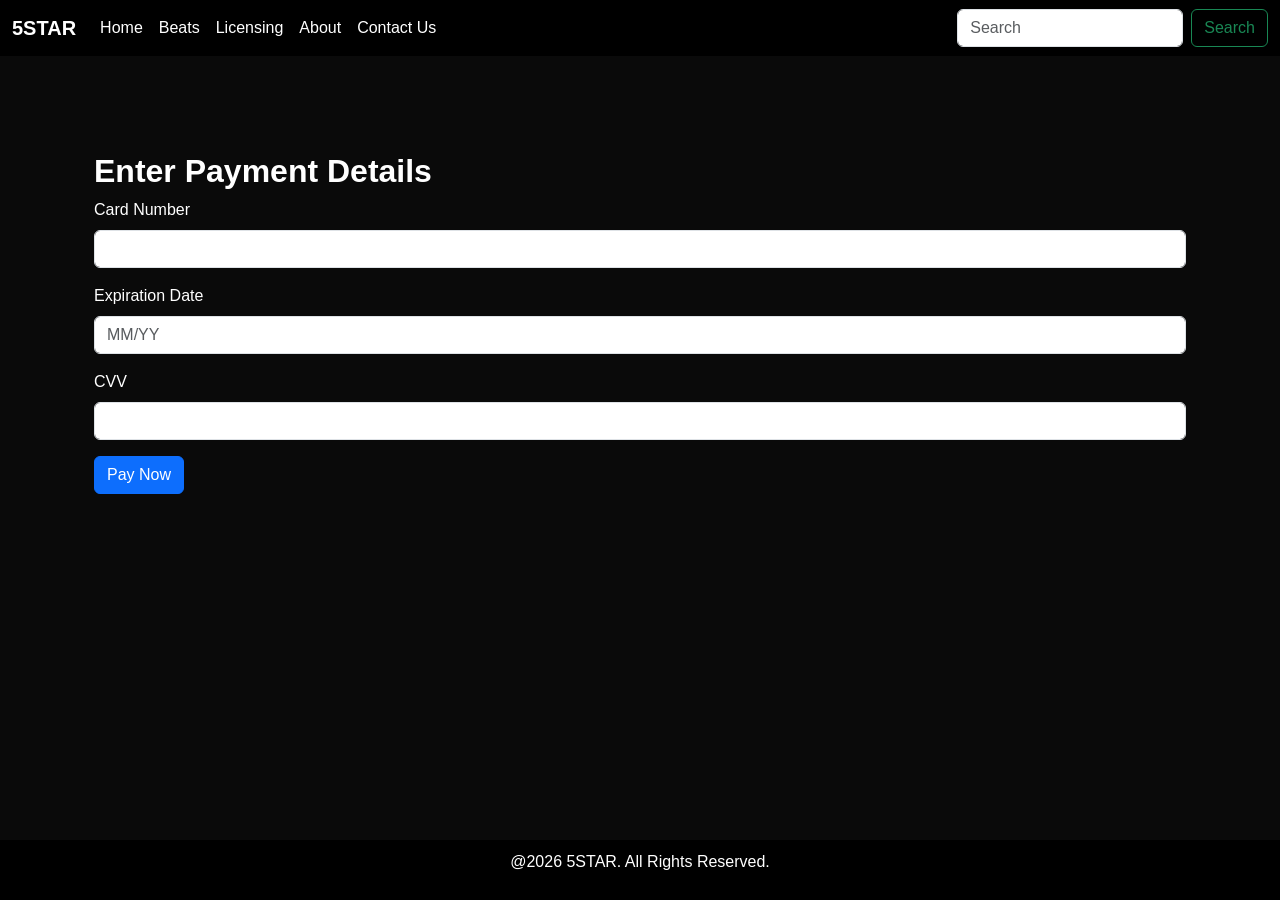
<file: purchase.html>
<!DOCTYPE html>
<html>
    <head> 
        <meta charset="UTF-8"> 
        <meta name="viewport" content="width=device-width, initial-scale=1.0">
        <title> Purchase </title>
        <link href="https://cdn.jsdelivr.net/npm/bootstrap@5.3.0/dist/css/bootstrap.min.css" rel="stylesheet">
        <link rel="stylesheet" href="style.css">
    </head>
     <body>
        <div class="header"> 

            <nav class="navbar navbar-expand-lg navbar-dark bg-black">
            <div class="container-fluid">
                <a class="navbar-brand" href="index.html">5STAR</a>
                <button class="navbar-toggler" type="button" data-bs-toggle="collapse" data-bs-target="#navbarSupportedContent" aria-controls="navbarSupportedContent" aria-expanded="false" aria-label="Toggle navigation">
                <span class="navbar-toggler-icon"></span>
                </button>
                <div class="collapse navbar-collapse" id="navbarSupportedContent">
                <ul class="navbar-nav me-auto mb-2 mb-lg-0">
                    <li class="nav-item">
                    <a class="nav-link active" aria-current="page" href="index.html">Home</a>
                    </li>
                    <li class="nav-item">
                    <a class="nav-link active" aria-current="page" href="beats.html">Beats</a>
                    </li>
                    <li class="nav-item">
                    <a class="nav-link active" aria-current="page" href="licensing.html">Licensing</a>
                    </li>
                    <li class="nav-item">
                        <a class="nav-link active" aria-current="page" href="about.html">About</a>
                    </li>
                    <li class="nav-item">
                    <a class="nav-link active" aria-current="page" href="contactus.html">Contact Us</a>
                    </li>    
                    </ul>
                    </li>
                </ul>
                <form class="d-flex">
                    <input class="form-control me-2" type="search" placeholder="Search" aria-label="Search">
                    <button class="btn btn-outline-success" type="submit">Search</button>
                </form>
                </div>
         </div>
         </nav>
    </div>

            <main class="container my-5">
                
            <div class="container my-5">
    <h2>Enter Payment Details</h2>

    <form id="paymentForm">

      <div class="mb-3">
        <label class="form-label">Card Number</label>
        <input type="text" class="form-control" required>
      </div>

      <div class="mb-3">
        <label class="form-label">Expiration Date</label>
        <input type="text" class="form-control" placeholder="MM/YY" required>
      </div>

      <div class="mb-3">
        <label class="form-label">CVV</label>
        <input type="text" class="form-control" required>
      </div>

      <button class="btn btn-primary" type="submit">Pay Now</button>

    </form>
    <div id="successPopup" class="popup">
  <div class="popup-content">
    <h2>✅ Purchase Successful</h2>
    <p>Your order is complete!</p>
    <button onclick="goHome()">Go Home</button>
  </div>
</div> 
  </div>    

                <script src="https://cdn.jsdelivr.net/npm/@popperjs/core@2.11.6/dist/umd/popper.min.js"></script> 
                <script src="https://cdn.jsdelivr.net/npm/bootstrap@5.3.0/dist/js/bootstrap.min.js"></script> 
                <script src="script.js"></script> 
        </main>
    </body>
      <div class="footer">
        <p>@2026 5STAR. All Rights Reserved.</p>
      </div>
</html>
</file>
<file: style.css>
.nav-login {
                  color:white;
                  list-style: none;
                  margin-top: 10px;
                 }   
ul {
    list-style: none;
    }

.navbar-brand {
                font-weight: bold;               
}


.header :hover {
                    color: gray;
}


  
body { 

    font-family: Arial, sans-serif;
    color: white;
    background:  #0a0a0a;
    display: flex;
    flex-direction: column;
    min-height: 100vh; /* Set height to full viewport height */
    margin: 0;
    }
h2 {
     font-weight: bold;
    }

form {
        color: black;
}


main {
      flex: 1; /* This pushes the footer down by filling all available space */
}

.card {       
            color: white;
            background: #0d0d0d;
            border: 1px solid #222;
            border-radius: 8px;
            padding: 15px;
            width: 100%;
            margin-bottom: 20px;
            
           }

.card-img-top {
                height: 200px;       /* force same height */
                object-fit: cover;   /* crops card nicely instead of stretching */
              }


.card-body:hover {
            transform: scale(1.03);
            transition: 0.3s;
}
.list-group-item {
                  color: white;
                  background: #0d0d0d;
                  border: 1px solid #222;
                  border-radius: 8px;
                  padding: 15px;
                 }
                
.list-group-item:hover {
                        transform: scale(1.03);
                        transition: 0.3s;
}

audio {
       width: 250px;
        filter: invert(1) hue-rotate(180deg); /* changes color of audio files */
  
      }

.card-container{
                display: flex;
                gap: 20px; /* space between cards */
                flex-wrap: wrap;
                
}

.form-floating {
                margin-bottom: 20px;
                }


.submit-button{
               margin-top: 20px;
              }

.footer {
         background-color: black;
         color: white;
         text-align: center;
         padding: 10px;
        
        }

.beats li {
        list-style: none;
}

.beats h2 {

            font-weight: bold;
            color: black;
            font-family:system-ui, -apple-system, BlinkMacSystemFont, 'Segoe UI', Roboto, Oxygen, Ubuntu, Cantarell, 'Open Sans', 'Helvetica Neue', sans-serif;
        }
.beats audio {
                width: 300px;
}

.card-body h4 {
                font-weight: bold;
            }

.table img {
            width:50px;
            height:50px;
            object-fit: cover       ;
}



.checkout {
            color: white;
}

.checkout .form-label {
  color: white ;
}

.popup {
  position: fixed;
  top: 0;
  left: 0;
  width: 100%;
  height: 100%;
  background: rgba(0,0,0,0.8);
  display: none;
  justify-content: center;
  align-items: center;
}

.popup-content {
  background: #111;
  color: white;
  padding: 30px;
  border-radius: 12px;
  text-align: center;
}

.form-label {
  color: white ;
}
</file>
